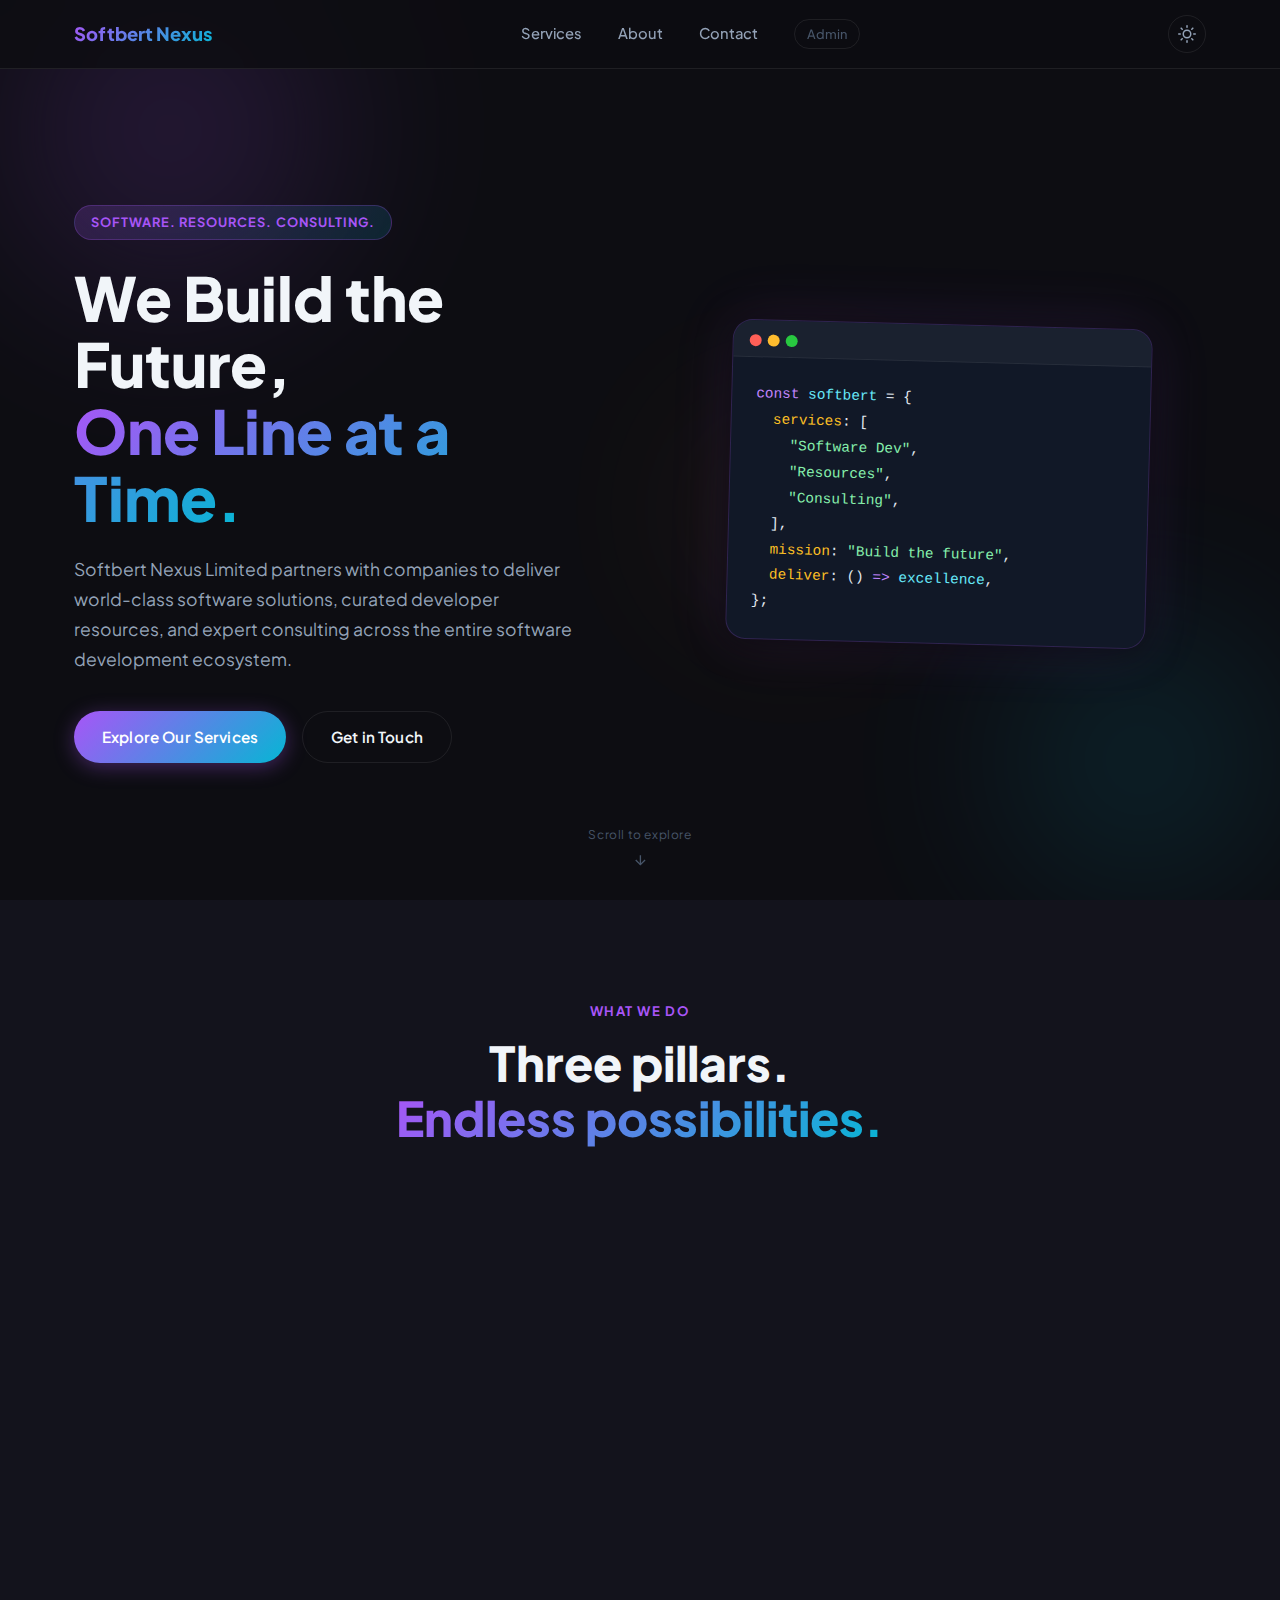
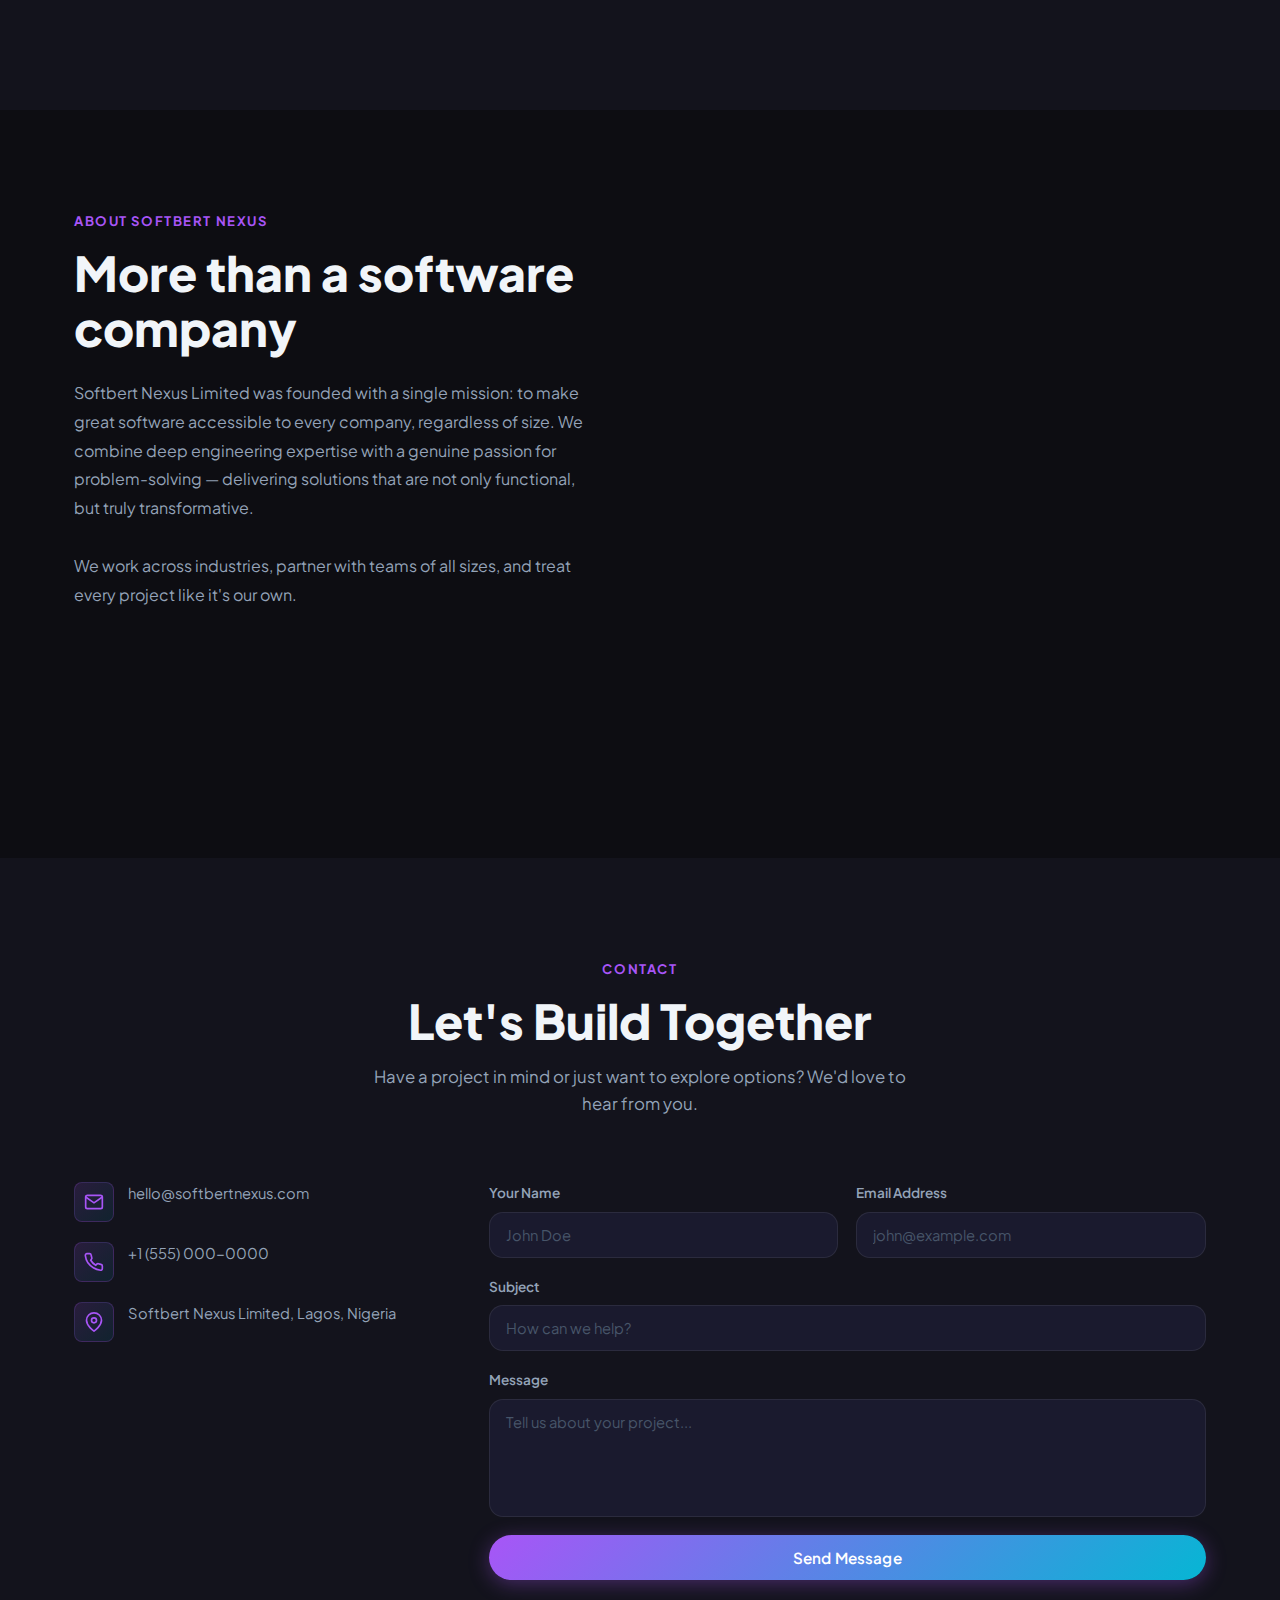
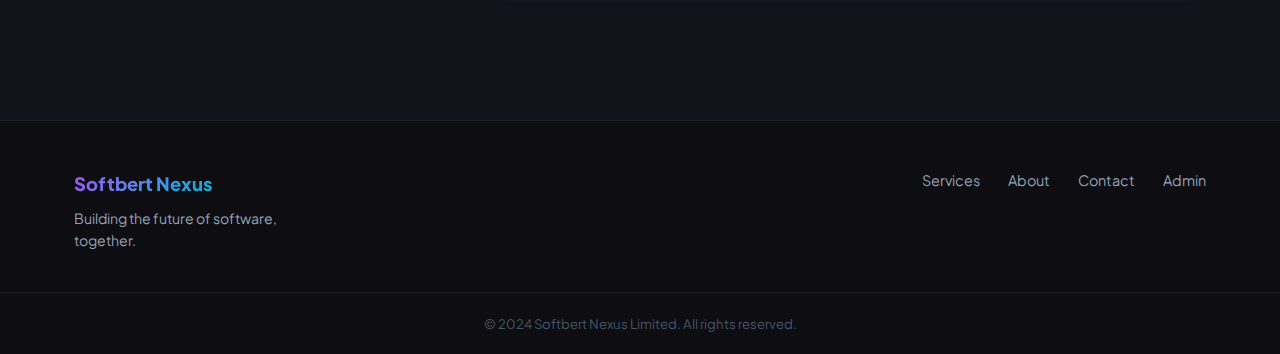
<file: index.html>
<!DOCTYPE html>
<html lang="en" data-theme="dark">
<head>
  <meta charset="UTF-8" />
  <meta name="viewport" content="width=device-width, initial-scale=1.0" />
  <title>Softbert Nexus Limited</title>
  <meta name="description" content="Softbert Nexus Limited — Software Development, Client Resources & Tech Consulting." />
  <link rel="preconnect" href="https://fonts.googleapis.com" />
  <link rel="preconnect" href="https://fonts.gstatic.com" crossorigin />
  <link href="https://fonts.googleapis.com/css2?family=Plus+Jakarta+Sans:wght@300;400;500;600;700;800&display=swap" rel="stylesheet" />
  <link rel="stylesheet" href="css/styles.css" />
</head>
<body>

  <!-- ── NAVBAR ── -->
  <header class="navbar" id="navbar">
    <div class="container navbar__inner">
      <a href="#" class="navbar__logo" id="nav-logo">Softbert Nexus</a>
      <nav class="navbar__links" id="nav-links">
        <a href="#services">Services</a>
        <a href="#about">About</a>
        <a href="#contact">Contact</a>
        <a href="admin.html" class="navbar__admin-link">Admin</a>
      </nav>
      <div class="navbar__actions">
        <button class="theme-toggle" id="themeToggle" aria-label="Toggle theme">
          <span class="theme-toggle__icon">
            <!-- Sun icon (light mode) -->
            <svg class="icon-sun" xmlns="http://www.w3.org/2000/svg" width="18" height="18" viewBox="0 0 24 24" fill="none" stroke="currentColor" stroke-width="2" stroke-linecap="round" stroke-linejoin="round">
              <circle cx="12" cy="12" r="5"/><line x1="12" y1="1" x2="12" y2="3"/>
              <line x1="12" y1="21" x2="12" y2="23"/><line x1="4.22" y1="4.22" x2="5.64" y2="5.64"/>
              <line x1="18.36" y1="18.36" x2="19.78" y2="19.78"/><line x1="1" y1="12" x2="3" y2="12"/>
              <line x1="21" y1="12" x2="23" y2="12"/><line x1="4.22" y1="19.78" x2="5.64" y2="18.36"/>
              <line x1="18.36" y1="5.64" x2="19.78" y2="4.22"/>
            </svg>
            <!-- Moon icon (dark mode) -->
            <svg class="icon-moon" xmlns="http://www.w3.org/2000/svg" width="18" height="18" viewBox="0 0 24 24" fill="none" stroke="currentColor" stroke-width="2" stroke-linecap="round" stroke-linejoin="round">
              <path d="M21 12.79A9 9 0 1 1 11.21 3 7 7 0 0 0 21 12.79z"/>
            </svg>
          </span>
        </button>
        <button class="hamburger" id="hamburger" aria-label="Open menu">
          <span></span><span></span><span></span>
        </button>
      </div>
    </div>
  </header>

  <div class="mobile-menu" id="mobileMenu">
    <nav id="mobile-nav-links">
      <a href="#services">Services</a>
      <a href="#about">About</a>
      <a href="#contact">Contact</a>
      <a href="admin.html">Admin</a>
    </nav>
  </div>

  <main>
    <!-- ── HERO ── -->
    <section class="hero" id="home">
      <div class="hero__blobs" aria-hidden="true">
        <div class="blob blob--1"></div>
        <div class="blob blob--2"></div>
        <div class="blob blob--3"></div>
      </div>
      <div class="container hero__inner">
        <div class="hero__content">
          <span class="badge" id="hero-badge">Software. Resources. Consulting.</span>
          <h1 class="hero__title">
            <span id="hero-title">We Build the Future,</span><br />
            <span class="gradient-text" id="hero-title-highlight">One Line at a Time.</span>
          </h1>
          <p class="hero__subtitle" id="hero-subtitle">
            Softbert Nexus Limited partners with companies to deliver world-class software solutions, curated developer resources, and expert consulting across the entire software development ecosystem.
          </p>
          <div class="hero__ctas">
            <a href="#services" class="btn btn--primary" id="hero-cta-primary">Explore Our Services</a>
            <a href="#contact" class="btn btn--ghost" id="hero-cta-secondary">Get in Touch</a>
          </div>
        </div>
        <div class="hero__visual" aria-hidden="true">
          <div class="code-card">
            <div class="code-card__bar">
              <span></span><span></span><span></span>
            </div>
            <pre class="code-card__body"><code><span class="c-purple">const</span> <span class="c-cyan">softbert</span> = {
  <span class="c-amber">services</span>: [
    <span class="c-green">"Software Dev"</span>,
    <span class="c-green">"Resources"</span>,
    <span class="c-green">"Consulting"</span>,
  ],
  <span class="c-amber">mission</span>: <span class="c-green">"Build the future"</span>,
  <span class="c-amber">deliver</span>: () <span class="c-purple">=&gt;</span> <span class="c-cyan">excellence</span>,
};</code></pre>
          </div>
        </div>
      </div>
      <div class="hero__scroll-hint" aria-hidden="true">
        <span>Scroll to explore</span>
        <svg xmlns="http://www.w3.org/2000/svg" width="16" height="16" viewBox="0 0 24 24" fill="none" stroke="currentColor" stroke-width="2"><line x1="12" y1="5" x2="12" y2="19"/><polyline points="19 12 12 19 5 12"/></svg>
      </div>
    </section>

    <!-- ── SERVICES ── -->
    <section class="services section" id="services">
      <div class="container">
        <div class="section-header">
          <p class="section-label" id="services-label">What We Do</p>
          <h2 class="section-title" id="services-heading">Three pillars.<br /><span class="gradient-text">Endless possibilities.</span></h2>
        </div>
        <div class="services__grid" id="services-grid">
          <!-- Rendered by main.js -->
        </div>
      </div>
    </section>

    <!-- ── ABOUT ── -->
    <section class="about section" id="about">
      <div class="container">
        <div class="about__inner">
          <div class="about__text">
            <p class="section-label" id="about-label">About Softbert Nexus</p>
            <h2 class="section-title" id="about-heading">More than a<br /><span class="gradient-text">software company.</span></h2>
            <p class="about__body" id="about-body"></p>
          </div>
          <div class="about__right">
            <div class="stats-grid" id="stats-grid">
              <!-- Rendered by main.js -->
            </div>
            <div class="values-grid" id="values-grid">
              <!-- Rendered by main.js -->
            </div>
          </div>
        </div>
      </div>
    </section>

    <!-- ── CONTACT ── -->
    <section class="contact section" id="contact">
      <div class="container">
        <div class="section-header">
          <p class="section-label">Contact</p>
          <h2 class="section-title" id="contact-heading"><span class="gradient-text">Let's Build Together</span></h2>
          <p class="section-sub" id="contact-subheading">Have a project in mind or just want to explore options? We'd love to hear from you.</p>
        </div>
        <div class="contact__inner">
          <div class="contact__info">
            <div class="contact__info-item">
              <span class="contact__info-icon">
                <svg xmlns="http://www.w3.org/2000/svg" width="20" height="20" viewBox="0 0 24 24" fill="none" stroke="currentColor" stroke-width="2"><path d="M4 4h16c1.1 0 2 .9 2 2v12c0 1.1-.9 2-2 2H4c-1.1 0-2-.9-2-2V6c0-1.1.9-2 2-2z"/><polyline points="22,6 12,13 2,6"/></svg>
              </span>
              <span id="contact-email">hello@softbertnexus.com</span>
            </div>
            <div class="contact__info-item">
              <span class="contact__info-icon">
                <svg xmlns="http://www.w3.org/2000/svg" width="20" height="20" viewBox="0 0 24 24" fill="none" stroke="currentColor" stroke-width="2"><path d="M22 16.92v3a2 2 0 0 1-2.18 2 19.79 19.79 0 0 1-8.63-3.07A19.5 19.5 0 0 1 4.69 13a19.79 19.79 0 0 1-3.07-8.67A2 2 0 0 1 3.6 2h3a2 2 0 0 1 2 1.72c.127.96.361 1.903.7 2.81a2 2 0 0 1-.45 2.11L8.09 9.91a16 16 0 0 0 6 6l1.27-1.27a2 2 0 0 1 2.11-.45c.907.339 1.85.573 2.81.7A2 2 0 0 1 22 16.92z"/></svg>
              </span>
              <span id="contact-phone">+1 (555) 000-0000</span>
            </div>
            <div class="contact__info-item">
              <span class="contact__info-icon">
                <svg xmlns="http://www.w3.org/2000/svg" width="20" height="20" viewBox="0 0 24 24" fill="none" stroke="currentColor" stroke-width="2"><path d="M21 10c0 7-9 13-9 13s-9-6-9-13a9 9 0 0 1 18 0z"/><circle cx="12" cy="10" r="3"/></svg>
              </span>
              <span id="contact-address">Softbert Nexus Limited, Lagos, Nigeria</span>
            </div>
          </div>
          <form class="contact__form" id="contactForm" novalidate>
            <div class="form-row">
              <div class="form-group">
                <label for="form-name" id="label-name">Your Name</label>
                <input type="text" id="form-name" placeholder="John Doe" required />
              </div>
              <div class="form-group">
                <label for="form-email" id="label-email">Email Address</label>
                <input type="email" id="form-email" placeholder="john@example.com" required />
              </div>
            </div>
            <div class="form-group">
              <label for="form-subject" id="label-subject">Subject</label>
              <input type="text" id="form-subject" placeholder="How can we help?" />
            </div>
            <div class="form-group">
              <label for="form-message" id="label-message">Message</label>
              <textarea id="form-message" rows="5" placeholder="Tell us about your project..." required></textarea>
            </div>
            <button type="submit" class="btn btn--primary btn--full" id="form-submit">Send Message</button>
            <p class="form-feedback" id="form-feedback" aria-live="polite"></p>
          </form>
        </div>
      </div>
    </section>
  </main>

  <!-- ── FOOTER ── -->
  <footer class="footer">
    <div class="container footer__inner">
      <div class="footer__brand">
        <a href="#" class="navbar__logo" id="footer-logo">Softbert Nexus</a>
        <p id="footer-tagline">Building the future of software, together.</p>
      </div>
      <div class="footer__links">
        <a href="#services">Services</a>
        <a href="#about">About</a>
        <a href="#contact">Contact</a>
        <a href="admin.html">Admin</a>
      </div>
    </div>
    <div class="footer__bottom">
      <p id="footer-copyright">© 2024 Softbert Nexus Limited. All rights reserved.</p>
    </div>
  </footer>

  <script src="js/content.js"></script>
  <script src="js/main.js"></script>
</body>
</html>
</file>
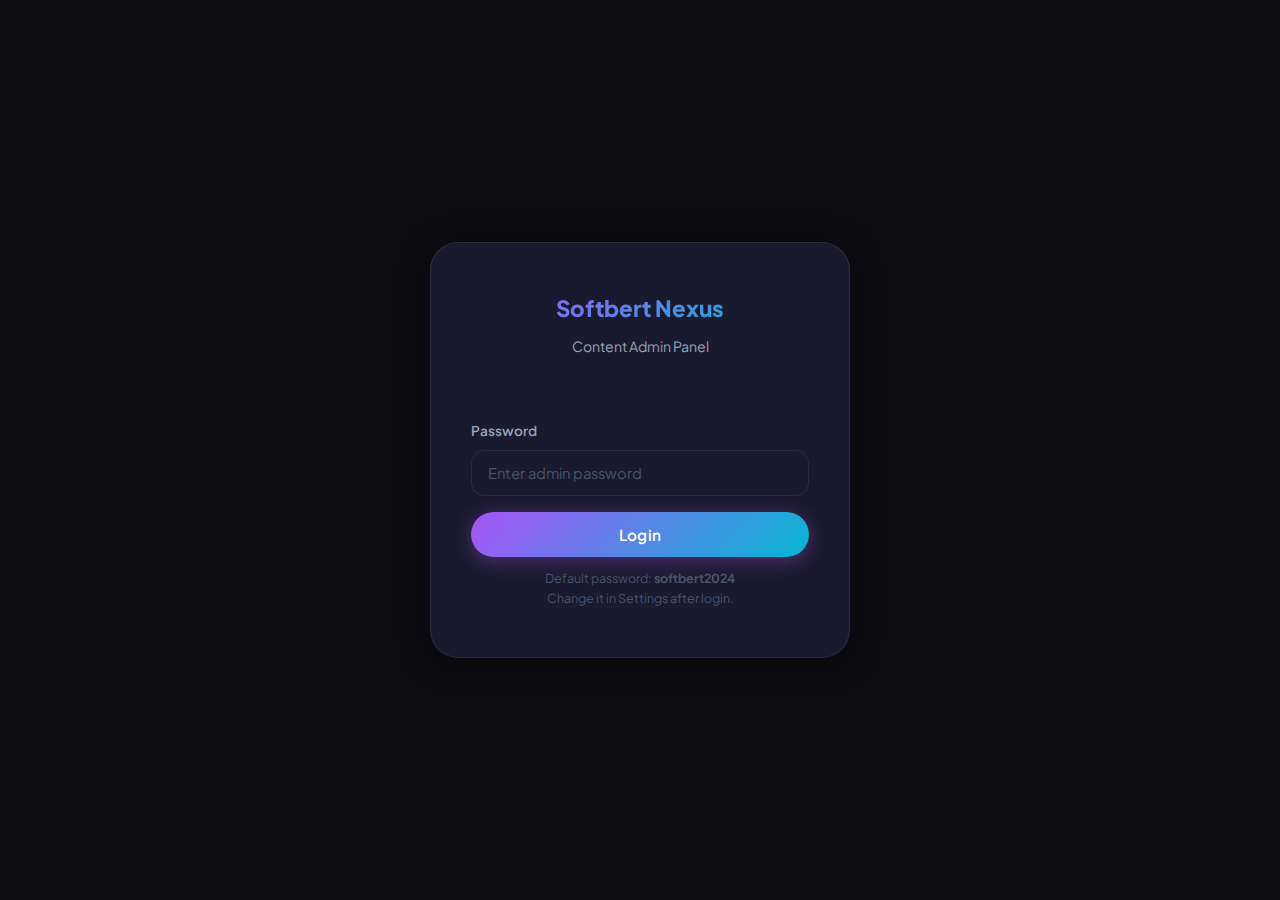
<file: admin.html>
<!DOCTYPE html>
<html lang="en" data-theme="dark">
<head>
  <meta charset="UTF-8" />
  <meta name="viewport" content="width=device-width, initial-scale=1.0" />
  <title>Admin — Softbert Nexus</title>
  <link rel="preconnect" href="https://fonts.googleapis.com" />
  <link rel="preconnect" href="https://fonts.gstatic.com" crossorigin />
  <link href="https://fonts.googleapis.com/css2?family=Plus+Jakarta+Sans:wght@300;400;500;600;700;800&display=swap" rel="stylesheet" />
  <link rel="stylesheet" href="css/styles.css" />
</head>
<body class="admin-body">

  <!-- ── LOGIN SCREEN ── -->
  <div class="admin-login" id="loginScreen">
    <div class="admin-login__card">
      <div class="admin-login__logo">Softbert Nexus</div>
      <p class="admin-login__subtitle">Content Admin Panel</p>
      <p class="admin-login__error" id="loginError"></p>
      <form id="loginForm" novalidate>
        <div class="form-group" style="margin-bottom:16px; text-align:left">
          <label for="adminPassword">Password</label>
          <input type="password" id="adminPassword" placeholder="Enter admin password" autocomplete="current-password" />
        </div>
        <button type="submit" class="btn btn--primary btn--full">Login</button>
      </form>
      <p class="admin-login__pw-note">Default password: <strong>softbert2024</strong><br/>Change it in Settings after login.</p>
    </div>
  </div>

  <!-- ── ADMIN PANEL ── -->
  <div class="admin-wrap" id="adminWrap">

    <!-- Sidebar -->
    <aside class="admin-sidebar">
      <div class="admin-sidebar__logo">Softbert Nexus <span style="font-weight:400;font-size:0.8rem;opacity:0.6">Admin</span></div>

      <nav class="admin-nav" id="adminNav">
        <div class="admin-nav__item is-active" data-section="nav">
          <svg xmlns="http://www.w3.org/2000/svg" width="16" height="16" viewBox="0 0 24 24" fill="none" stroke="currentColor" stroke-width="2"><line x1="3" y1="12" x2="21" y2="12"/><line x1="3" y1="6" x2="21" y2="6"/><line x1="3" y1="18" x2="21" y2="18"/></svg>
          Navigation
        </div>
        <div class="admin-nav__item" data-section="hero">
          <svg xmlns="http://www.w3.org/2000/svg" width="16" height="16" viewBox="0 0 24 24" fill="none" stroke="currentColor" stroke-width="2"><rect x="3" y="3" width="18" height="18" rx="2"/><path d="M3 9h18"/></svg>
          Hero
        </div>
        <div class="admin-nav__item" data-section="services">
          <svg xmlns="http://www.w3.org/2000/svg" width="16" height="16" viewBox="0 0 24 24" fill="none" stroke="currentColor" stroke-width="2"><polygon points="12 2 2 7 12 12 22 7 12 2"/><polyline points="2 17 12 22 22 17"/><polyline points="2 12 12 17 22 12"/></svg>
          Services
        </div>
        <div class="admin-nav__item" data-section="about">
          <svg xmlns="http://www.w3.org/2000/svg" width="16" height="16" viewBox="0 0 24 24" fill="none" stroke="currentColor" stroke-width="2"><circle cx="12" cy="12" r="10"/><line x1="12" y1="8" x2="12" y2="12"/><line x1="12" y1="16" x2="12.01" y2="16"/></svg>
          About
        </div>
        <div class="admin-nav__item" data-section="contact">
          <svg xmlns="http://www.w3.org/2000/svg" width="16" height="16" viewBox="0 0 24 24" fill="none" stroke="currentColor" stroke-width="2"><path d="M4 4h16c1.1 0 2 .9 2 2v12c0 1.1-.9 2-2 2H4c-1.1 0-2-.9-2-2V6c0-1.1.9-2 2-2z"/><polyline points="22,6 12,13 2,6"/></svg>
          Contact
        </div>
        <div class="admin-nav__item" data-section="footer">
          <svg xmlns="http://www.w3.org/2000/svg" width="16" height="16" viewBox="0 0 24 24" fill="none" stroke="currentColor" stroke-width="2"><line x1="3" y1="22" x2="21" y2="22"/><path d="M5 22V8l7-6 7 6v14"/></svg>
          Footer
        </div>
        <div class="admin-nav__item" data-section="settings">
          <svg xmlns="http://www.w3.org/2000/svg" width="16" height="16" viewBox="0 0 24 24" fill="none" stroke="currentColor" stroke-width="2"><circle cx="12" cy="12" r="3"/><path d="M19.4 15a1.65 1.65 0 0 0 .33 1.82l.06.06a2 2 0 0 1-2.83 2.83l-.06-.06a1.65 1.65 0 0 0-1.82-.33 1.65 1.65 0 0 0-1 1.51V21a2 2 0 0 1-4 0v-.09A1.65 1.65 0 0 0 9 19.4a1.65 1.65 0 0 0-1.82.33l-.06.06a2 2 0 0 1-2.83-2.83l.06-.06A1.65 1.65 0 0 0 4.68 15a1.65 1.65 0 0 0-1.51-1H3a2 2 0 0 1 0-4h.09A1.65 1.65 0 0 0 4.6 9a1.65 1.65 0 0 0-.33-1.82l-.06-.06a2 2 0 0 1 2.83-2.83l.06.06A1.65 1.65 0 0 0 9 4.68a1.65 1.65 0 0 0 1-1.51V3a2 2 0 0 1 4 0v.09a1.65 1.65 0 0 0 1 1.51 1.65 1.65 0 0 0 1.82-.33l.06-.06a2 2 0 0 1 2.83 2.83l-.06.06A1.65 1.65 0 0 0 19.4 9a1.65 1.65 0 0 0 1.51 1H21a2 2 0 0 1 0 4h-.09a1.65 1.65 0 0 0-1.51 1z"/></svg>
          Settings
        </div>
      </nav>

      <div class="admin-sidebar__footer">
        <a href="index.html" target="_blank">← View Live Site</a>
        <button id="logoutBtn">Log Out</button>
      </div>
    </aside>

    <!-- Main content -->
    <main class="admin-main">

      <!-- NAV SECTION -->
      <div class="admin-section is-active" id="section-nav">
        <h1 class="admin-section__title">Navigation</h1>
        <p class="admin-section__subtitle">Edit the navbar logo text and link labels.</p>
        <div class="admin-card">
          <div class="admin-field">
            <label>Logo / Brand Name</label>
            <input type="text" id="f-nav-logo" />
          </div>
        </div>
        <div class="admin-save-bar">
          <span class="admin-save-msg" id="msg-nav">✓ Saved</span>
          <button class="btn btn--ghost" id="reset-nav" style="font-size:0.85rem;padding:10px 20px">Reset to Default</button>
          <button class="btn btn--primary" id="save-nav" style="padding:10px 24px">Save Changes</button>
        </div>
      </div>

      <!-- HERO SECTION -->
      <div class="admin-section" id="section-hero">
        <h1 class="admin-section__title">Hero Section</h1>
        <p class="admin-section__subtitle">The main landing banner of the website.</p>
        <div class="admin-card">
          <div class="admin-field">
            <label>Badge Text (top label)</label>
            <input type="text" id="f-hero-badge" />
          </div>
          <div class="admin-field-row">
            <div class="admin-field">
              <label>Title Line 1</label>
              <input type="text" id="f-hero-title" />
            </div>
            <div class="admin-field">
              <label>Title Line 2 (gradient highlight)</label>
              <input type="text" id="f-hero-titleHighlight" />
            </div>
          </div>
          <div class="admin-field">
            <label>Subtitle / Description</label>
            <textarea id="f-hero-subtitle" rows="3"></textarea>
          </div>
          <div class="admin-field-row">
            <div class="admin-field">
              <label>Primary Button Text</label>
              <input type="text" id="f-hero-ctaPrimary" />
            </div>
            <div class="admin-field">
              <label>Secondary Button Text</label>
              <input type="text" id="f-hero-ctaSecondary" />
            </div>
          </div>
        </div>
        <div class="admin-save-bar">
          <span class="admin-save-msg" id="msg-hero">✓ Saved</span>
          <button class="btn btn--ghost" id="reset-hero" style="font-size:0.85rem;padding:10px 20px">Reset to Default</button>
          <button class="btn btn--primary" id="save-hero" style="padding:10px 24px">Save Changes</button>
        </div>
      </div>

      <!-- SERVICES SECTION -->
      <div class="admin-section" id="section-services">
        <h1 class="admin-section__title">Services</h1>
        <p class="admin-section__subtitle">Manage your service cards.</p>
        <div class="admin-card">
          <div class="admin-field-row">
            <div class="admin-field">
              <label>Section Heading</label>
              <input type="text" id="f-services-heading" />
            </div>
            <div class="admin-field">
              <label>Section Subheading</label>
              <input type="text" id="f-services-subheading" />
            </div>
          </div>
        </div>

        <div id="services-editor"></div>

        <button class="btn--add" id="add-service">
          <svg xmlns="http://www.w3.org/2000/svg" width="14" height="14" viewBox="0 0 24 24" fill="none" stroke="currentColor" stroke-width="2.5"><line x1="12" y1="5" x2="12" y2="19"/><line x1="5" y1="12" x2="19" y2="12"/></svg>
          Add Service
        </button>

        <div class="admin-save-bar">
          <span class="admin-save-msg" id="msg-services">✓ Saved</span>
          <button class="btn btn--ghost" id="reset-services" style="font-size:0.85rem;padding:10px 20px">Reset to Default</button>
          <button class="btn btn--primary" id="save-services" style="padding:10px 24px">Save Changes</button>
        </div>
      </div>

      <!-- ABOUT SECTION -->
      <div class="admin-section" id="section-about">
        <h1 class="admin-section__title">About</h1>
        <p class="admin-section__subtitle">Edit the about section content, stats, and values.</p>
        <div class="admin-card">
          <div class="admin-field-row">
            <div class="admin-field">
              <label>Section Heading</label>
              <input type="text" id="f-about-heading" />
            </div>
            <div class="admin-field">
              <label>Section Subheading</label>
              <input type="text" id="f-about-subheading" />
            </div>
          </div>
          <div class="admin-field">
            <label>Body Text</label>
            <textarea id="f-about-body" rows="6"></textarea>
          </div>
        </div>

        <h3 style="font-size:1rem;font-weight:700;margin-bottom:16px;color:var(--text)">Stats</h3>
        <div id="stats-editor"></div>

        <h3 style="font-size:1rem;font-weight:700;margin:24px 0 16px;color:var(--text)">Values</h3>
        <div id="values-editor"></div>

        <div class="admin-save-bar">
          <span class="admin-save-msg" id="msg-about">✓ Saved</span>
          <button class="btn btn--ghost" id="reset-about" style="font-size:0.85rem;padding:10px 20px">Reset to Default</button>
          <button class="btn btn--primary" id="save-about" style="padding:10px 24px">Save Changes</button>
        </div>
      </div>

      <!-- CONTACT SECTION -->
      <div class="admin-section" id="section-contact">
        <h1 class="admin-section__title">Contact</h1>
        <p class="admin-section__subtitle">Update contact details and form labels.</p>
        <div class="admin-card">
          <div class="admin-field-row">
            <div class="admin-field">
              <label>Section Heading</label>
              <input type="text" id="f-contact-heading" />
            </div>
            <div class="admin-field">
              <label>Subheading</label>
              <input type="text" id="f-contact-subheading" />
            </div>
          </div>
          <div class="admin-field-row">
            <div class="admin-field">
              <label>Email</label>
              <input type="text" id="f-contact-email" />
            </div>
            <div class="admin-field">
              <label>Phone</label>
              <input type="text" id="f-contact-phone" />
            </div>
          </div>
          <div class="admin-field">
            <label>Address</label>
            <input type="text" id="f-contact-address" />
          </div>
        </div>

        <h3 style="font-size:1rem;font-weight:700;margin-bottom:16px;color:var(--text)">Form Labels</h3>
        <div class="admin-card">
          <div class="admin-field-row">
            <div class="admin-field">
              <label>Name Field Label</label>
              <input type="text" id="f-fl-name" />
            </div>
            <div class="admin-field">
              <label>Email Field Label</label>
              <input type="text" id="f-fl-email" />
            </div>
          </div>
          <div class="admin-field-row">
            <div class="admin-field">
              <label>Subject Field Label</label>
              <input type="text" id="f-fl-subject" />
            </div>
            <div class="admin-field">
              <label>Message Field Label</label>
              <input type="text" id="f-fl-message" />
            </div>
          </div>
          <div class="admin-field">
            <label>Submit Button Text</label>
            <input type="text" id="f-fl-submit" />
          </div>
        </div>

        <div class="admin-save-bar">
          <span class="admin-save-msg" id="msg-contact">✓ Saved</span>
          <button class="btn btn--ghost" id="reset-contact" style="font-size:0.85rem;padding:10px 20px">Reset to Default</button>
          <button class="btn btn--primary" id="save-contact" style="padding:10px 24px">Save Changes</button>
        </div>
      </div>

      <!-- FOOTER SECTION -->
      <div class="admin-section" id="section-footer">
        <h1 class="admin-section__title">Footer</h1>
        <p class="admin-section__subtitle">Edit the footer tagline and copyright text.</p>
        <div class="admin-card">
          <div class="admin-field">
            <label>Tagline</label>
            <input type="text" id="f-footer-tagline" />
          </div>
          <div class="admin-field">
            <label>Copyright Text</label>
            <input type="text" id="f-footer-copyright" />
          </div>
        </div>
        <div class="admin-save-bar">
          <span class="admin-save-msg" id="msg-footer">✓ Saved</span>
          <button class="btn btn--ghost" id="reset-footer" style="font-size:0.85rem;padding:10px 20px">Reset to Default</button>
          <button class="btn btn--primary" id="save-footer" style="padding:10px 24px">Save Changes</button>
        </div>
      </div>

      <!-- SETTINGS SECTION -->
      <div class="admin-section" id="section-settings">
        <h1 class="admin-section__title">Settings</h1>
        <p class="admin-section__subtitle">Manage admin password and site data.</p>
        <div class="admin-card">
          <h3 style="font-size:1rem;font-weight:700;margin-bottom:20px;color:var(--text)">Change Admin Password</h3>
          <div class="admin-field">
            <label>Current Password</label>
            <input type="password" id="f-pw-current" />
          </div>
          <div class="admin-field-row">
            <div class="admin-field">
              <label>New Password</label>
              <input type="password" id="f-pw-new" />
            </div>
            <div class="admin-field">
              <label>Confirm New Password</label>
              <input type="password" id="f-pw-confirm" />
            </div>
          </div>
          <p class="admin-login__error" id="pw-change-msg" style="text-align:left;margin-top:4px"></p>
          <button class="btn btn--primary" id="save-password" style="padding:10px 24px;margin-top:8px">Update Password</button>
        </div>

        <div class="admin-card" style="margin-top:24px">
          <h3 style="font-size:1rem;font-weight:700;margin-bottom:12px;color:var(--text)">Danger Zone</h3>
          <p style="font-size:0.88rem;color:var(--text-muted);margin-bottom:16px">Reset all content to factory defaults. This cannot be undone.</p>
          <button class="btn--danger" id="reset-all" style="padding:10px 20px;border-radius:var(--radius-md)">Reset All Content to Defaults</button>
        </div>

        <div class="admin-card" style="margin-top:24px">
          <h3 style="font-size:1rem;font-weight:700;margin-bottom:12px;color:var(--text)">Theme</h3>
          <button class="btn btn--ghost" id="admin-theme-toggle" style="padding:10px 24px;font-size:0.88rem">Toggle Dark / Light Mode</button>
        </div>
      </div>

    </main>
  </div>

  <script src="js/content.js"></script>
  <script src="js/admin.js"></script>
</body>
</html>
</file>
<file: css/styles.css>
/* =====================================================
   SOFTBERT NEXUS — Main Stylesheet
   Dark default | Light mode toggle | Creative Agency
   ===================================================== */

/* ── CSS Variables ── */
:root {
  /* Shared */
  --accent-purple: #a855f7;
  --accent-cyan:   #06b6d4;
  --accent-amber:  #f59e0b;
  --accent-green:  #10b981;
  --radius-sm: 8px;
  --radius-md: 14px;
  --radius-lg: 20px;
  --radius-xl: 28px;
  --transition: 0.3s ease;
  --font: 'Plus Jakarta Sans', sans-serif;
}

/* ── Dark theme (default) ── */
[data-theme="dark"] {
  --bg:           #0d0d12;
  --bg-2:         #13131c;
  --bg-card:      #1a1a2e;
  --bg-card-hover:#21213a;
  --border:       rgba(255,255,255,0.08);
  --text:         #f1f5f9;
  --text-muted:   #94a3b8;
  --text-faint:   #475569;
  --navbar-bg:    rgba(13,13,18,0.85);
  --code-bg:      #111827;
  --shadow:       0 4px 32px rgba(0,0,0,0.5);
  --shadow-card:  0 2px 24px rgba(0,0,0,0.4);
  --glow-purple:  0 0 60px rgba(168,85,247,0.15);
  --glow-cyan:    0 0 60px rgba(6,182,212,0.12);
}

/* ── Light theme ── */
[data-theme="light"] {
  --bg:           #f8fafc;
  --bg-2:         #f1f5f9;
  --bg-card:      #ffffff;
  --bg-card-hover:#f8fafc;
  --border:       rgba(0,0,0,0.08);
  --text:         #0f172a;
  --text-muted:   #475569;
  --text-faint:   #94a3b8;
  --navbar-bg:    rgba(248,250,252,0.85);
  --code-bg:      #1e293b;
  --shadow:       0 4px 32px rgba(0,0,0,0.1);
  --shadow-card:  0 2px 24px rgba(0,0,0,0.07);
  --glow-purple:  0 0 60px rgba(168,85,247,0.08);
  --glow-cyan:    0 0 60px rgba(6,182,212,0.06);
}

/* ── Reset & Base ── */
*, *::before, *::after { box-sizing: border-box; margin: 0; padding: 0; }

html {
  scroll-behavior: smooth;
  font-size: 16px;
}

body {
  font-family: var(--font);
  background: var(--bg);
  color: var(--text);
  line-height: 1.6;
  transition: background var(--transition), color var(--transition);
  overflow-x: hidden;
}

a { color: inherit; text-decoration: none; }
img { max-width: 100%; display: block; }
button { cursor: pointer; border: none; background: none; font-family: inherit; }

/* ── Container ── */
.container {
  width: 100%;
  max-width: 1180px;
  margin: 0 auto;
  padding: 0 24px;
}

/* ── Gradient text ── */
.gradient-text {
  background: linear-gradient(135deg, var(--accent-purple), var(--accent-cyan));
  -webkit-background-clip: text;
  -webkit-text-fill-color: transparent;
  background-clip: text;
}

/* ── Buttons ── */
.btn {
  display: inline-flex;
  align-items: center;
  gap: 8px;
  padding: 13px 28px;
  border-radius: 50px;
  font-size: 0.95rem;
  font-weight: 600;
  letter-spacing: 0.01em;
  transition: all var(--transition);
  white-space: nowrap;
}

.btn--primary {
  background: linear-gradient(135deg, var(--accent-purple), var(--accent-cyan));
  color: #fff;
  box-shadow: 0 4px 20px rgba(168,85,247,0.35);
}
.btn--primary:hover {
  transform: translateY(-2px);
  box-shadow: 0 8px 30px rgba(168,85,247,0.45);
}

.btn--ghost {
  border: 1.5px solid var(--border);
  color: var(--text);
  background: transparent;
}
.btn--ghost:hover {
  border-color: var(--accent-purple);
  color: var(--accent-purple);
  transform: translateY(-2px);
}

.btn--full { width: 100%; justify-content: center; }

/* ── Section Layout ── */
.section {
  padding: 100px 0;
}

.section-header {
  text-align: center;
  margin-bottom: 64px;
}

.section-label {
  font-size: 0.82rem;
  font-weight: 700;
  letter-spacing: 0.12em;
  text-transform: uppercase;
  color: var(--accent-purple);
  margin-bottom: 14px;
}

.section-title {
  font-size: clamp(2rem, 4vw, 3rem);
  font-weight: 800;
  line-height: 1.15;
  color: var(--text);
}

.section-sub {
  font-size: 1.05rem;
  color: var(--text-muted);
  max-width: 560px;
  margin: 16px auto 0;
}

/* ── Badge ── */
.badge {
  display: inline-block;
  padding: 6px 16px;
  border-radius: 50px;
  font-size: 0.8rem;
  font-weight: 700;
  letter-spacing: 0.08em;
  text-transform: uppercase;
  background: linear-gradient(135deg, rgba(168,85,247,0.18), rgba(6,182,212,0.14));
  border: 1px solid rgba(168,85,247,0.25);
  color: var(--accent-purple);
  margin-bottom: 24px;
}

/* ═══════════════════════════════
   NAVBAR
═══════════════════════════════ */
.navbar {
  position: fixed;
  top: 0; left: 0; right: 0;
  z-index: 100;
  background: var(--navbar-bg);
  backdrop-filter: blur(16px);
  -webkit-backdrop-filter: blur(16px);
  border-bottom: 1px solid var(--border);
  transition: background var(--transition), border-color var(--transition);
}

.navbar__inner {
  display: flex;
  align-items: center;
  justify-content: space-between;
  height: 68px;
}

.navbar__logo {
  font-size: 1.15rem;
  font-weight: 800;
  background: linear-gradient(135deg, var(--accent-purple), var(--accent-cyan));
  -webkit-background-clip: text;
  -webkit-text-fill-color: transparent;
  background-clip: text;
}

.navbar__links {
  display: flex;
  align-items: center;
  gap: 36px;
}

.navbar__links a {
  font-size: 0.92rem;
  font-weight: 500;
  color: var(--text-muted);
  transition: color var(--transition);
}
.navbar__links a:hover { color: var(--text); }
.navbar__links a.navbar__admin-link {
  font-size: 0.8rem;
  color: var(--text-faint);
  border: 1px solid var(--border);
  padding: 4px 12px;
  border-radius: 50px;
}
.navbar__links a.navbar__admin-link:hover {
  color: var(--accent-purple);
  border-color: var(--accent-purple);
}

.navbar__actions {
  display: flex;
  align-items: center;
  gap: 12px;
}

/* Theme toggle */
.theme-toggle {
  width: 38px; height: 38px;
  border-radius: 50%;
  display: flex;
  align-items: center;
  justify-content: center;
  color: var(--text-muted);
  border: 1px solid var(--border);
  transition: all var(--transition);
}
.theme-toggle:hover {
  color: var(--accent-amber);
  border-color: var(--accent-amber);
}

[data-theme="dark"] .icon-sun  { display: block; }
[data-theme="dark"] .icon-moon { display: none;  }
[data-theme="light"] .icon-sun  { display: none;  }
[data-theme="light"] .icon-moon { display: block; }

/* Hamburger */
.hamburger {
  display: none;
  flex-direction: column;
  gap: 5px;
  padding: 6px;
}
.hamburger span {
  display: block;
  width: 22px; height: 2px;
  background: var(--text);
  border-radius: 2px;
  transition: all var(--transition);
}
.hamburger.is-open span:nth-child(1) { transform: translateY(7px) rotate(45deg); }
.hamburger.is-open span:nth-child(2) { opacity: 0; }
.hamburger.is-open span:nth-child(3) { transform: translateY(-7px) rotate(-45deg); }

/* Mobile menu */
.mobile-menu {
  display: none;
  position: fixed;
  top: 68px; left: 0; right: 0;
  background: var(--bg-2);
  border-bottom: 1px solid var(--border);
  padding: 20px 24px;
  z-index: 99;
  flex-direction: column;
  gap: 4px;
}
.mobile-menu.is-open { display: flex; }
.mobile-menu a {
  display: block;
  padding: 12px 4px;
  font-size: 1rem;
  font-weight: 500;
  color: var(--text-muted);
  border-bottom: 1px solid var(--border);
  transition: color var(--transition);
}
.mobile-menu a:last-child { border-bottom: none; }
.mobile-menu a:hover { color: var(--text); }

/* ═══════════════════════════════
   HERO
═══════════════════════════════ */
.hero {
  position: relative;
  min-height: 100vh;
  display: flex;
  align-items: center;
  padding-top: 68px;
  overflow: hidden;
}

.hero__blobs {
  position: absolute;
  inset: 0;
  pointer-events: none;
}

.blob {
  position: absolute;
  border-radius: 50%;
  filter: blur(80px);
  opacity: 0.35;
  animation: blobFloat 8s ease-in-out infinite;
}
.blob--1 {
  width: 500px; height: 500px;
  background: radial-gradient(circle, rgba(168,85,247,0.6), transparent 70%);
  top: -120px; left: -80px;
  animation-delay: 0s;
}
.blob--2 {
  width: 400px; height: 400px;
  background: radial-gradient(circle, rgba(6,182,212,0.5), transparent 70%);
  bottom: -60px; right: -60px;
  animation-delay: 3s;
}
.blob--3 {
  width: 300px; height: 300px;
  background: radial-gradient(circle, rgba(245,158,11,0.3), transparent 70%);
  top: 40%; left: 50%;
  animation-delay: 6s;
}

@keyframes blobFloat {
  0%, 100% { transform: translate(0, 0) scale(1); }
  33%       { transform: translate(30px, -20px) scale(1.05); }
  66%       { transform: translate(-20px, 15px) scale(0.97); }
}

.hero__inner {
  display: grid;
  grid-template-columns: 1fr 1fr;
  gap: 64px;
  align-items: center;
  padding: 80px 24px;
  position: relative;
  z-index: 1;
}

.hero__content { max-width: 560px; }

.hero__title {
  font-size: clamp(2.4rem, 5vw, 3.8rem);
  font-weight: 800;
  line-height: 1.1;
  margin-bottom: 24px;
  color: var(--text);
}

.hero__subtitle {
  font-size: 1.1rem;
  color: var(--text-muted);
  line-height: 1.7;
  margin-bottom: 36px;
  max-width: 500px;
}

.hero__ctas {
  display: flex;
  gap: 16px;
  flex-wrap: wrap;
}

/* Code card */
.hero__visual {
  display: flex;
  justify-content: center;
  align-items: center;
}

.code-card {
  background: var(--code-bg);
  border-radius: var(--radius-lg);
  border: 1px solid rgba(168,85,247,0.2);
  box-shadow: var(--shadow), var(--glow-purple);
  width: 100%;
  max-width: 420px;
  overflow: hidden;
  transform: rotate(1.5deg);
  transition: transform var(--transition);
}
.code-card:hover { transform: rotate(0deg) scale(1.01); }

.code-card__bar {
  display: flex;
  gap: 6px;
  padding: 14px 16px 10px;
  background: rgba(255,255,255,0.04);
  border-bottom: 1px solid rgba(255,255,255,0.06);
}
.code-card__bar span {
  width: 12px; height: 12px;
  border-radius: 50%;
}
.code-card__bar span:nth-child(1) { background: #ff5f57; }
.code-card__bar span:nth-child(2) { background: #febc2e; }
.code-card__bar span:nth-child(3) { background: #28c840; }

.code-card__body {
  padding: 24px;
  font-size: 0.9rem;
  line-height: 1.8;
  font-family: 'Fira Code', 'Courier New', monospace;
  color: #e2e8f0;
  overflow-x: auto;
}
.code-card__body code { font-family: inherit; }

.c-purple { color: #c084fc; }
.c-cyan   { color: #67e8f9; }
.c-amber  { color: #fbbf24; }
.c-green  { color: #86efac; }

/* Scroll hint */
.hero__scroll-hint {
  position: absolute;
  bottom: 32px;
  left: 50%;
  transform: translateX(-50%);
  display: flex;
  flex-direction: column;
  align-items: center;
  gap: 8px;
  color: var(--text-faint);
  font-size: 0.75rem;
  letter-spacing: 0.05em;
  animation: scrollBounce 2s ease-in-out infinite;
}

@keyframes scrollBounce {
  0%, 100% { transform: translateX(-50%) translateY(0); }
  50%       { transform: translateX(-50%) translateY(6px); }
}

/* ═══════════════════════════════
   SERVICES
═══════════════════════════════ */
.services {
  background: var(--bg-2);
}

.services__grid {
  display: grid;
  grid-template-columns: repeat(3, 1fr);
  gap: 24px;
}

.service-card {
  background: var(--bg-card);
  border: 1px solid var(--border);
  border-radius: var(--radius-xl);
  padding: 36px 32px;
  transition: all var(--transition);
  position: relative;
  overflow: hidden;
}
.service-card::before {
  content: '';
  position: absolute;
  top: 0; left: 0; right: 0;
  height: 3px;
  background: linear-gradient(90deg, var(--accent-purple), var(--accent-cyan));
  transform: scaleX(0);
  transition: transform var(--transition);
  transform-origin: left;
}
.service-card:hover {
  background: var(--bg-card-hover);
  transform: translateY(-6px);
  box-shadow: var(--shadow-card);
}
.service-card:hover::before { transform: scaleX(1); }

.service-card__icon {
  width: 52px; height: 52px;
  border-radius: var(--radius-md);
  background: linear-gradient(135deg, rgba(168,85,247,0.15), rgba(6,182,212,0.12));
  border: 1px solid rgba(168,85,247,0.2);
  display: flex;
  align-items: center;
  justify-content: center;
  margin-bottom: 20px;
  color: var(--accent-purple);
}

.service-card__title {
  font-size: 1.2rem;
  font-weight: 700;
  margin-bottom: 12px;
  color: var(--text);
}

.service-card__description {
  font-size: 0.92rem;
  color: var(--text-muted);
  line-height: 1.7;
  margin-bottom: 20px;
}

.service-card__tags {
  display: flex;
  flex-wrap: wrap;
  gap: 8px;
}
.tag {
  font-size: 0.75rem;
  font-weight: 600;
  padding: 4px 12px;
  border-radius: 50px;
  background: rgba(168,85,247,0.1);
  color: var(--accent-purple);
  border: 1px solid rgba(168,85,247,0.15);
}

/* ═══════════════════════════════
   ABOUT
═══════════════════════════════ */
.about__inner {
  display: grid;
  grid-template-columns: 1fr 1fr;
  gap: 80px;
  align-items: start;
}

.about__body {
  font-size: 1rem;
  color: var(--text-muted);
  line-height: 1.8;
  white-space: pre-line;
  margin-top: 24px;
}

.stats-grid {
  display: grid;
  grid-template-columns: 1fr 1fr;
  gap: 16px;
  margin-bottom: 32px;
}

.stat-card {
  background: var(--bg-card);
  border: 1px solid var(--border);
  border-radius: var(--radius-lg);
  padding: 24px;
  text-align: center;
  transition: all var(--transition);
}
.stat-card:hover {
  border-color: var(--accent-purple);
  transform: translateY(-2px);
}

.stat-card__value {
  font-size: 2rem;
  font-weight: 800;
  background: linear-gradient(135deg, var(--accent-purple), var(--accent-cyan));
  -webkit-background-clip: text;
  -webkit-text-fill-color: transparent;
  background-clip: text;
  line-height: 1;
  margin-bottom: 6px;
}

.stat-card__label {
  font-size: 0.82rem;
  color: var(--text-muted);
  font-weight: 500;
}

.values-grid {
  display: flex;
  flex-direction: column;
  gap: 14px;
}

.value-item {
  display: flex;
  align-items: flex-start;
  gap: 14px;
  background: var(--bg-card);
  border: 1px solid var(--border);
  border-radius: var(--radius-md);
  padding: 18px;
  transition: all var(--transition);
}
.value-item:hover {
  border-color: rgba(168,85,247,0.3);
  transform: translateX(4px);
}

.value-item__icon {
  width: 36px; height: 36px;
  border-radius: var(--radius-sm);
  background: linear-gradient(135deg, rgba(168,85,247,0.15), rgba(6,182,212,0.1));
  display: flex;
  align-items: center;
  justify-content: center;
  color: var(--accent-cyan);
  flex-shrink: 0;
}

.value-item__title {
  font-size: 0.92rem;
  font-weight: 700;
  color: var(--text);
  margin-bottom: 2px;
}

.value-item__text {
  font-size: 0.83rem;
  color: var(--text-muted);
}

/* ═══════════════════════════════
   CONTACT
═══════════════════════════════ */
.contact {
  background: var(--bg-2);
}

.contact__inner {
  display: grid;
  grid-template-columns: 1fr 2fr;
  gap: 56px;
  align-items: start;
  margin-top: 20px;
}

.contact__info {
  display: flex;
  flex-direction: column;
  gap: 20px;
}

.contact__info-item {
  display: flex;
  align-items: flex-start;
  gap: 14px;
  font-size: 0.92rem;
  color: var(--text-muted);
}

.contact__info-icon {
  width: 40px; height: 40px;
  border-radius: var(--radius-sm);
  background: linear-gradient(135deg, rgba(168,85,247,0.15), rgba(6,182,212,0.1));
  border: 1px solid rgba(168,85,247,0.2);
  display: flex;
  align-items: center;
  justify-content: center;
  color: var(--accent-purple);
  flex-shrink: 0;
}

/* Form */
.contact__form {
  display: flex;
  flex-direction: column;
  gap: 18px;
}

.form-row {
  display: grid;
  grid-template-columns: 1fr 1fr;
  gap: 18px;
}

.form-group {
  display: flex;
  flex-direction: column;
  gap: 8px;
}

.form-group label {
  font-size: 0.85rem;
  font-weight: 600;
  color: var(--text-muted);
}

.form-group input,
.form-group textarea {
  background: var(--bg-card);
  border: 1.5px solid var(--border);
  border-radius: var(--radius-md);
  padding: 13px 16px;
  font-size: 0.92rem;
  font-family: var(--font);
  color: var(--text);
  transition: border-color var(--transition), box-shadow var(--transition);
  resize: none;
  outline: none;
}
.form-group input::placeholder,
.form-group textarea::placeholder { color: var(--text-faint); }
.form-group input:focus,
.form-group textarea:focus {
  border-color: var(--accent-purple);
  box-shadow: 0 0 0 3px rgba(168,85,247,0.12);
}

.form-feedback {
  font-size: 0.88rem;
  min-height: 22px;
  text-align: center;
}
.form-feedback.success { color: var(--accent-green); }
.form-feedback.error   { color: #f87171; }

/* ═══════════════════════════════
   FOOTER
═══════════════════════════════ */
.footer {
  background: var(--bg);
  border-top: 1px solid var(--border);
  padding: 48px 0 0;
}

.footer__inner {
  display: flex;
  justify-content: space-between;
  align-items: flex-start;
  gap: 40px;
  flex-wrap: wrap;
  padding-bottom: 40px;
}

.footer__brand p {
  font-size: 0.88rem;
  color: var(--text-muted);
  margin-top: 8px;
  max-width: 240px;
}

.footer__links {
  display: flex;
  gap: 28px;
  flex-wrap: wrap;
}
.footer__links a {
  font-size: 0.9rem;
  color: var(--text-muted);
  transition: color var(--transition);
}
.footer__links a:hover { color: var(--text); }

.footer__bottom {
  border-top: 1px solid var(--border);
  padding: 20px 24px;
  text-align: center;
}
.footer__bottom p {
  font-size: 0.82rem;
  color: var(--text-faint);
}

/* ═══════════════════════════════
   ADMIN PANEL
═══════════════════════════════ */
.admin-body {
  background: var(--bg);
  color: var(--text);
  min-height: 100vh;
  font-family: var(--font);
}

.admin-login {
  min-height: 100vh;
  display: flex;
  align-items: center;
  justify-content: center;
  padding: 24px;
}

.admin-login__card {
  background: var(--bg-card);
  border: 1px solid var(--border);
  border-radius: var(--radius-xl);
  padding: 48px 40px;
  width: 100%;
  max-width: 420px;
  box-shadow: var(--shadow);
  text-align: center;
}

.admin-login__logo {
  font-size: 1.4rem;
  font-weight: 800;
  background: linear-gradient(135deg, var(--accent-purple), var(--accent-cyan));
  -webkit-background-clip: text;
  -webkit-text-fill-color: transparent;
  background-clip: text;
  margin-bottom: 8px;
}

.admin-login__subtitle {
  font-size: 0.88rem;
  color: var(--text-muted);
  margin-bottom: 32px;
}

.admin-login__error {
  font-size: 0.85rem;
  color: #f87171;
  min-height: 22px;
  margin-bottom: 8px;
}

/* Admin layout */
.admin-wrap {
  display: none;
  min-height: 100vh;
}
.admin-wrap.is-visible { display: flex; }

.admin-sidebar {
  width: 260px;
  background: var(--bg-card);
  border-right: 1px solid var(--border);
  padding: 32px 0;
  position: fixed;
  top: 0; left: 0; bottom: 0;
  overflow-y: auto;
  display: flex;
  flex-direction: column;
}

.admin-sidebar__logo {
  font-size: 1.05rem;
  font-weight: 800;
  background: linear-gradient(135deg, var(--accent-purple), var(--accent-cyan));
  -webkit-background-clip: text;
  -webkit-text-fill-color: transparent;
  background-clip: text;
  padding: 0 24px 24px;
  border-bottom: 1px solid var(--border);
  margin-bottom: 16px;
}

.admin-nav { flex: 1; }

.admin-nav__item {
  display: flex;
  align-items: center;
  gap: 10px;
  padding: 12px 24px;
  font-size: 0.9rem;
  font-weight: 500;
  color: var(--text-muted);
  cursor: pointer;
  transition: all var(--transition);
  border-left: 3px solid transparent;
}
.admin-nav__item:hover {
  color: var(--text);
  background: rgba(168,85,247,0.06);
}
.admin-nav__item.is-active {
  color: var(--accent-purple);
  border-left-color: var(--accent-purple);
  background: rgba(168,85,247,0.08);
}

.admin-sidebar__footer {
  padding: 16px 24px 0;
  border-top: 1px solid var(--border);
  display: flex;
  flex-direction: column;
  gap: 10px;
}

.admin-sidebar__footer a,
.admin-sidebar__footer button {
  font-size: 0.85rem;
  color: var(--text-muted);
  font-family: var(--font);
  cursor: pointer;
  transition: color var(--transition);
  text-align: left;
}
.admin-sidebar__footer a:hover,
.admin-sidebar__footer button:hover { color: var(--text); }

.admin-main {
  margin-left: 260px;
  flex: 1;
  padding: 48px;
  min-height: 100vh;
}

.admin-section { display: none; }
.admin-section.is-active { display: block; }

.admin-section__title {
  font-size: 1.5rem;
  font-weight: 800;
  margin-bottom: 6px;
  color: var(--text);
}

.admin-section__subtitle {
  font-size: 0.88rem;
  color: var(--text-muted);
  margin-bottom: 36px;
}

.admin-save-bar {
  position: sticky;
  bottom: 24px;
  display: flex;
  justify-content: flex-end;
  gap: 12px;
  padding: 16px;
  background: var(--bg-card);
  border: 1px solid var(--border);
  border-radius: var(--radius-lg);
  box-shadow: var(--shadow);
  margin-top: 40px;
}

.admin-save-msg {
  font-size: 0.85rem;
  color: var(--accent-green);
  display: flex;
  align-items: center;
  gap: 6px;
  opacity: 0;
  transition: opacity var(--transition);
}
.admin-save-msg.is-visible { opacity: 1; }

/* Admin form fields */
.admin-field {
  margin-bottom: 24px;
}

.admin-field label {
  display: block;
  font-size: 0.85rem;
  font-weight: 600;
  color: var(--text-muted);
  margin-bottom: 8px;
}

.admin-field input,
.admin-field textarea {
  width: 100%;
  background: var(--bg);
  border: 1.5px solid var(--border);
  border-radius: var(--radius-md);
  padding: 11px 14px;
  font-size: 0.92rem;
  font-family: var(--font);
  color: var(--text);
  transition: border-color var(--transition), box-shadow var(--transition);
  outline: none;
  resize: vertical;
}
.admin-field input:focus,
.admin-field textarea:focus {
  border-color: var(--accent-purple);
  box-shadow: 0 0 0 3px rgba(168,85,247,0.12);
}

.admin-field-row {
  display: grid;
  grid-template-columns: 1fr 1fr;
  gap: 20px;
}

.admin-card {
  background: var(--bg-card);
  border: 1px solid var(--border);
  border-radius: var(--radius-lg);
  padding: 28px;
  margin-bottom: 20px;
}

.admin-card__header {
  display: flex;
  align-items: center;
  justify-content: space-between;
  margin-bottom: 20px;
}

.admin-card__title {
  font-size: 0.95rem;
  font-weight: 700;
  color: var(--text);
}

.btn--danger {
  font-size: 0.8rem;
  color: #f87171;
  border: 1px solid rgba(248,113,113,0.25);
  padding: 6px 14px;
  border-radius: 50px;
  transition: all var(--transition);
  font-family: var(--font);
  font-weight: 600;
}
.btn--danger:hover {
  background: rgba(248,113,113,0.1);
  border-color: #f87171;
}

.btn--add {
  font-size: 0.85rem;
  color: var(--accent-green);
  border: 1px solid rgba(16,185,129,0.25);
  padding: 8px 18px;
  border-radius: 50px;
  transition: all var(--transition);
  font-family: var(--font);
  font-weight: 600;
  display: inline-flex;
  align-items: center;
  gap: 6px;
  margin-bottom: 16px;
}
.btn--add:hover {
  background: rgba(16,185,129,0.08);
  border-color: var(--accent-green);
}

/* Password change */
.admin-login__pw-note {
  font-size: 0.78rem;
  color: var(--text-faint);
  margin-top: 12px;
}

/* ═══════════════════════════════
   ANIMATIONS
═══════════════════════════════ */
.fade-in-up {
  opacity: 0;
  transform: translateY(28px);
  transition: opacity 0.6s ease, transform 0.6s ease;
}
.fade-in-up.is-visible {
  opacity: 1;
  transform: translateY(0);
}

/* Staggered children */
.stagger > * { transition-delay: calc(var(--i, 0) * 0.1s); }

/* ═══════════════════════════════
   RESPONSIVE
═══════════════════════════════ */
@media (max-width: 1024px) {
  .services__grid { grid-template-columns: 1fr 1fr; }
}

@media (max-width: 768px) {
  .navbar__links { display: none; }
  .hamburger { display: flex; }

  .hero__inner {
    grid-template-columns: 1fr;
    gap: 48px;
    text-align: center;
    padding: 60px 24px;
  }
  .hero__content { max-width: 100%; }
  .hero__ctas { justify-content: center; }
  .hero__visual { display: none; }

  .services__grid { grid-template-columns: 1fr; }

  .about__inner { grid-template-columns: 1fr; gap: 40px; }
  .stats-grid { grid-template-columns: 1fr 1fr; }

  .contact__inner { grid-template-columns: 1fr; }
  .form-row { grid-template-columns: 1fr; }

  .footer__inner { flex-direction: column; gap: 24px; }
  .footer__links { gap: 16px; }

  .admin-sidebar { display: none; }
  .admin-main { margin-left: 0; padding: 24px; }
  .admin-field-row { grid-template-columns: 1fr; }

  .section { padding: 64px 0; }
}

@media (max-width: 480px) {
  .hero__title { font-size: 2rem; }
  .stats-grid { grid-template-columns: 1fr; }
  .admin-main { padding: 16px; }
}
</file>
